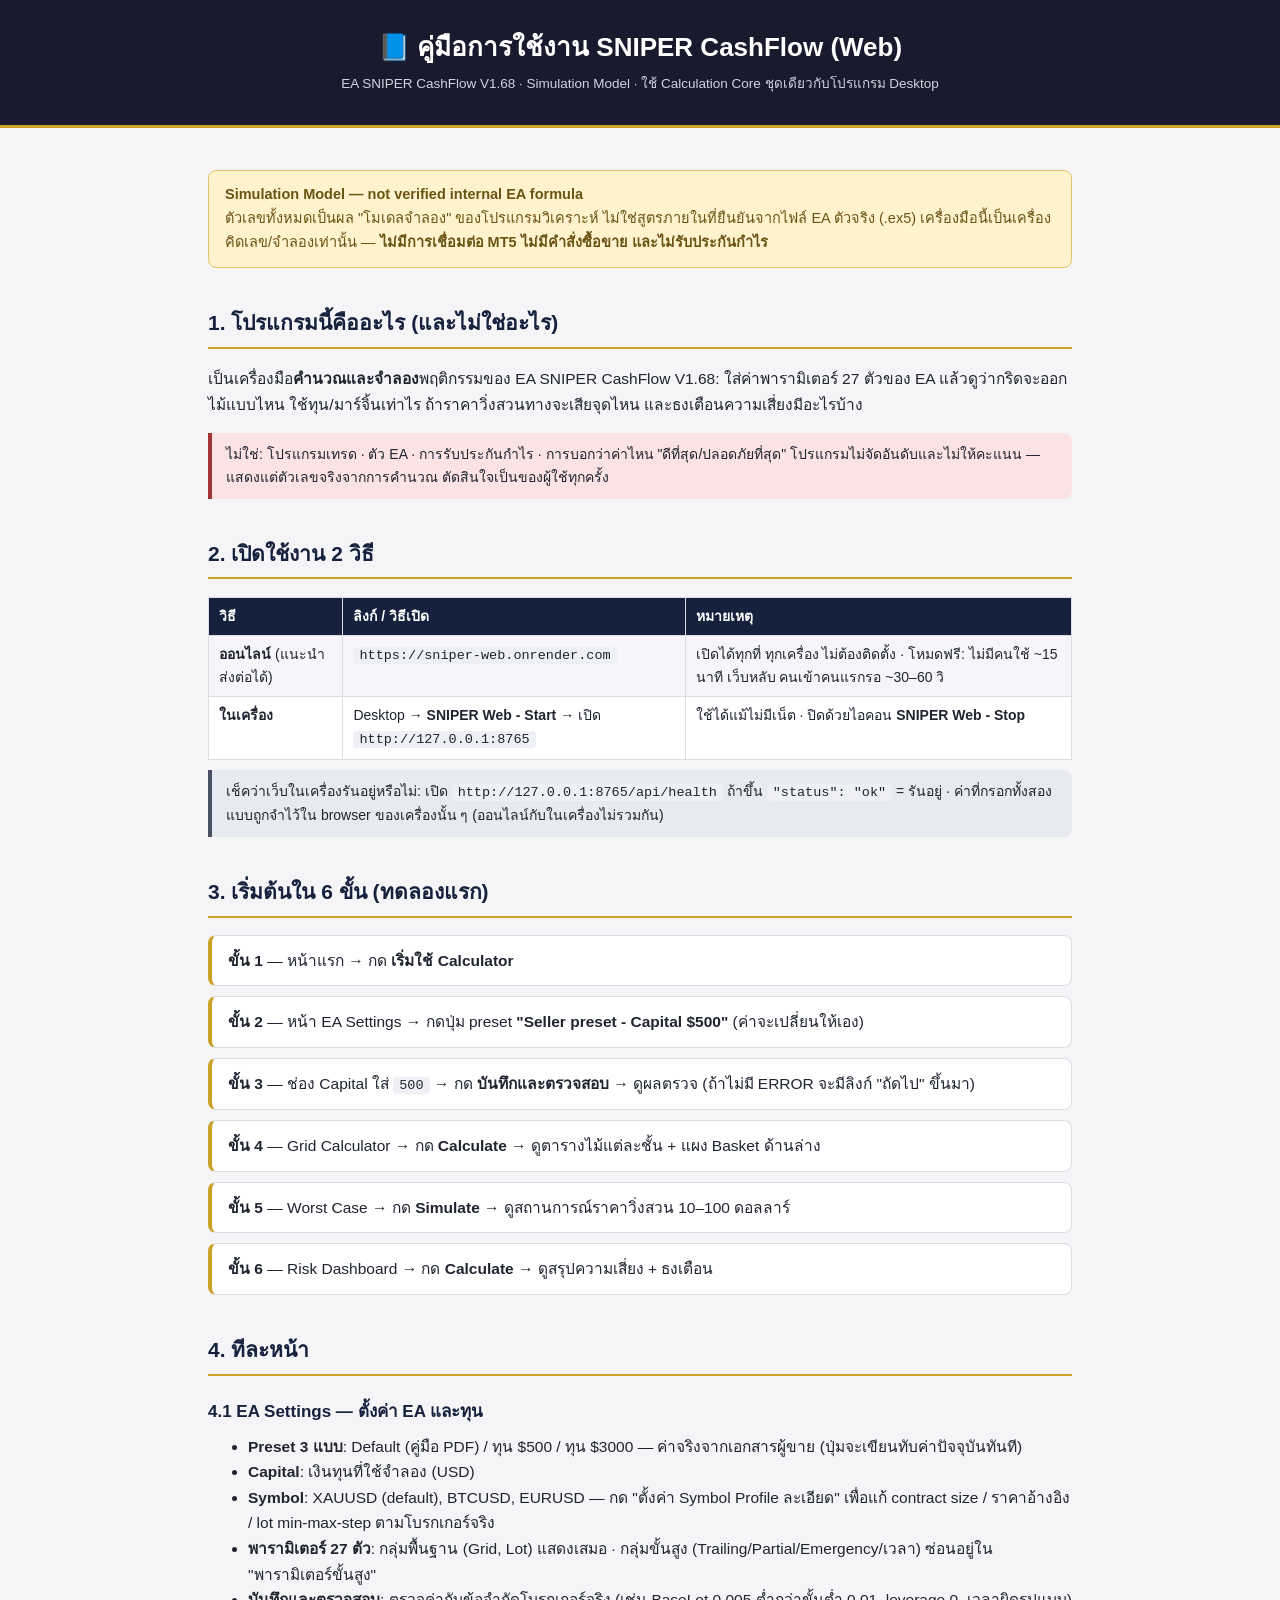
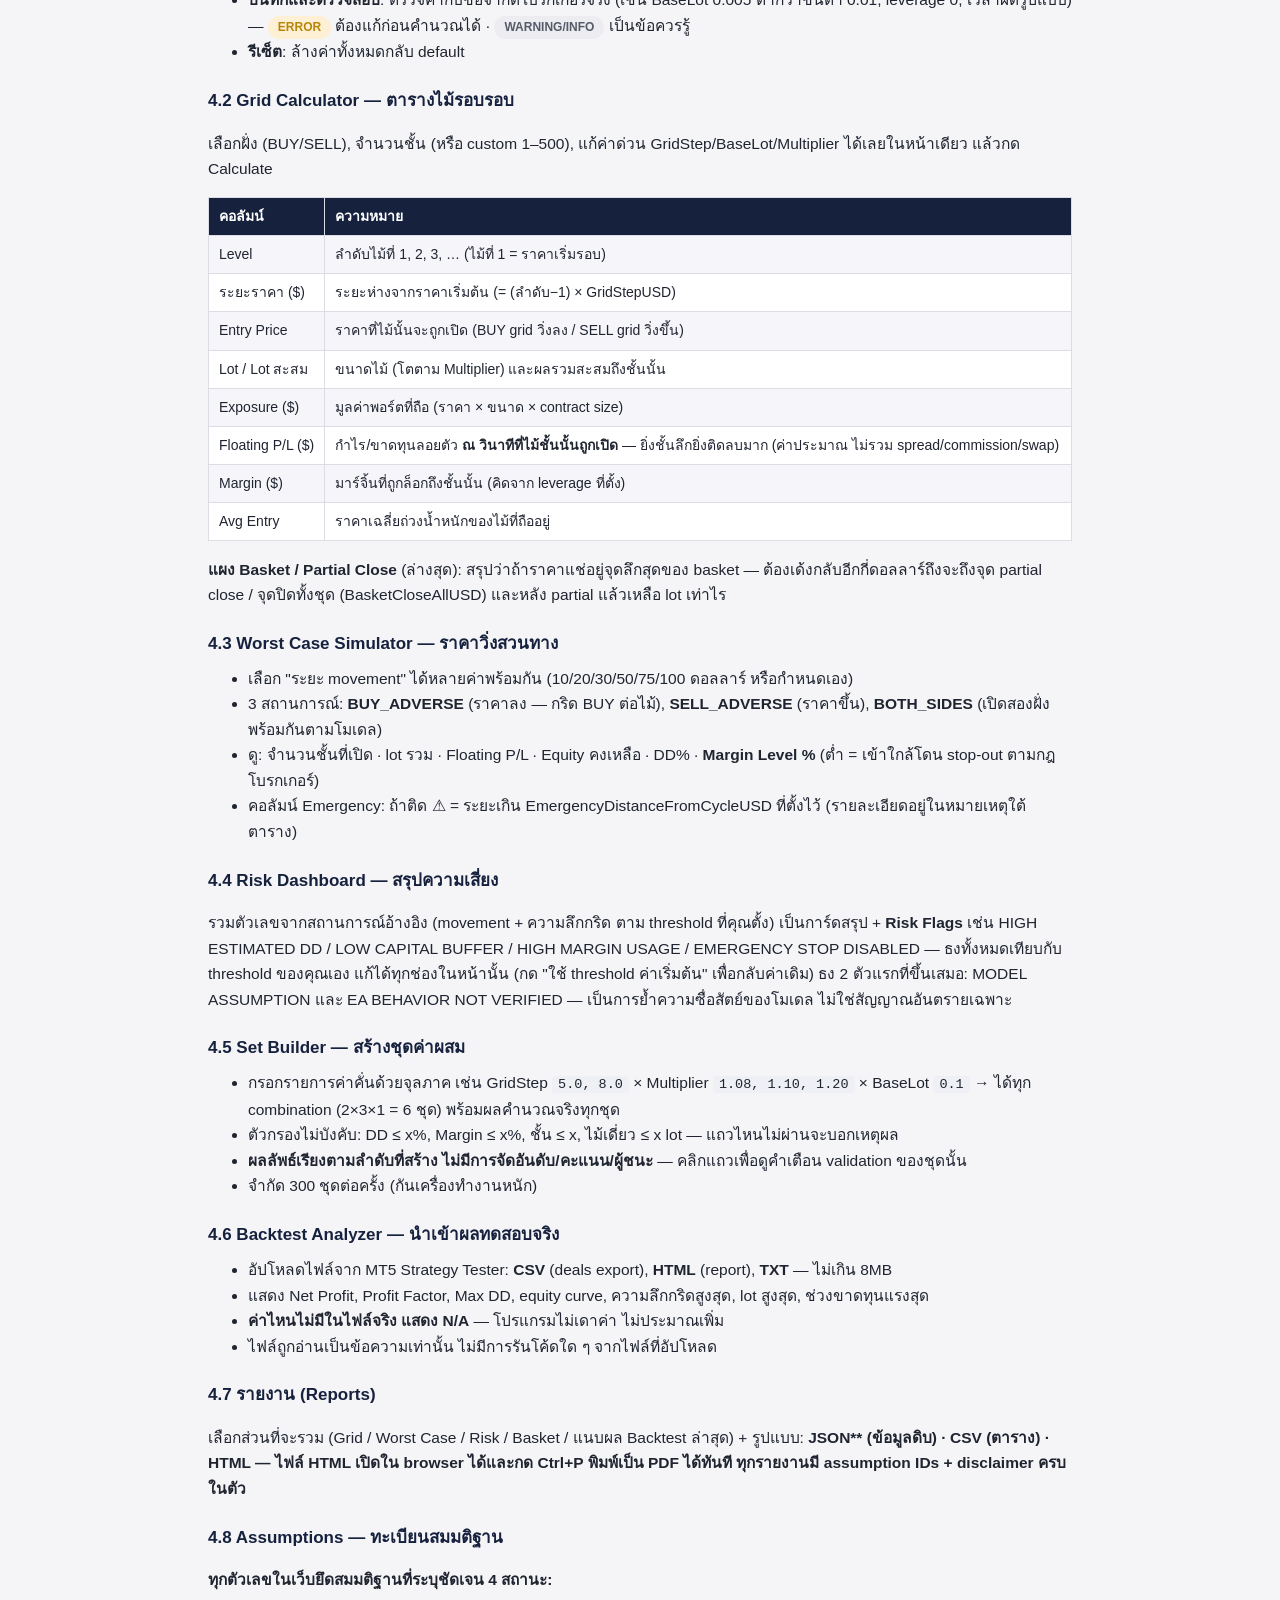
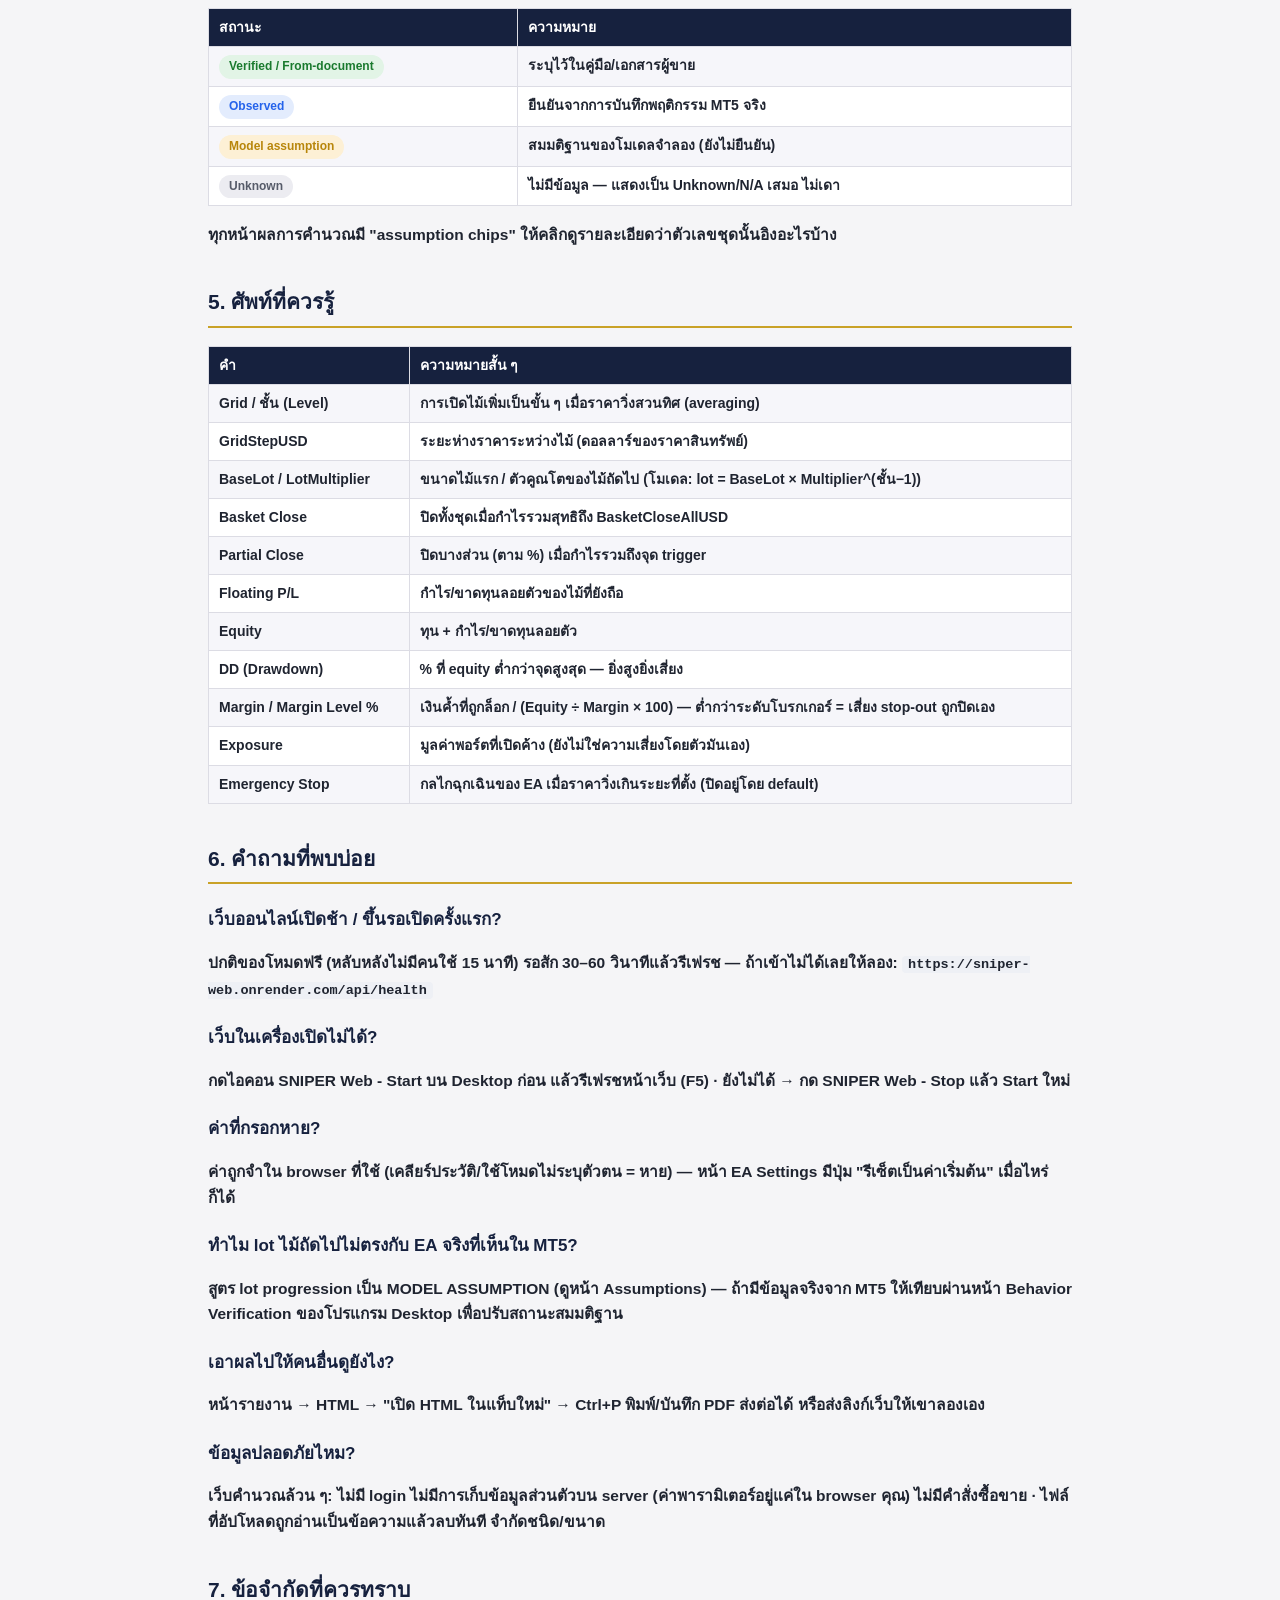
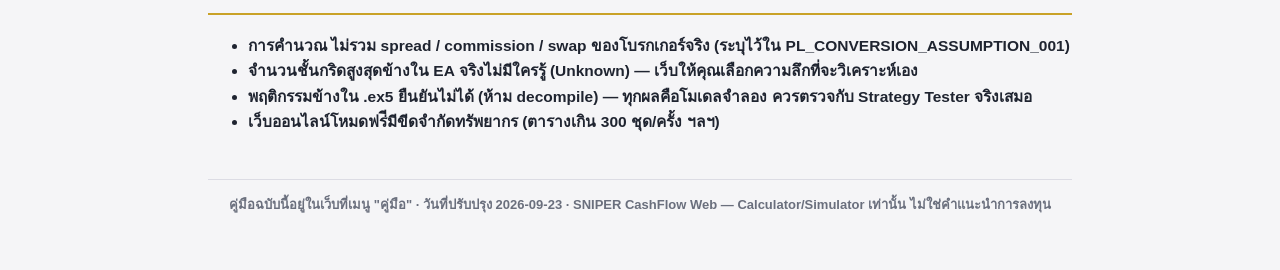
<file: web/frontend/manual.html>
<!DOCTYPE html>
<html lang="th">
<head>
<meta charset="utf-8">
<meta name="viewport" content="width=device-width, initial-scale=1">
<title>คู่มือการใช้งาน — SNIPER CashFlow Web</title>
<style>
:root{--navy:#16213e;--navy2:#1a1a2e;--gold:#c9a227;--bg:#f5f5f7;--line:#dcdce4;--muted:#6a6f7d;--warn:#a33333;--ok:#1a7a2e}
*{box-sizing:border-box}
body{font-family:"Segoe UI",Tahoma,Arial,sans-serif;background:var(--bg);color:#1f2430;margin:0;line-height:1.65;font-size:15.5px}
.wrap{max-width:900px;margin:0 auto;padding:24px 18px 60px}
header{background:var(--navy2);border-bottom:3px solid var(--gold);color:#fff;padding:26px 18px;text-align:center}
header h1{margin:0 0 4px;font-size:26px}
header p{margin:4px 0;color:#cfd3e0;font-size:13.5px}
.banner{background:#fff3cd;border:1px solid #e0c46c;color:#6b5313;padding:12px 16px;border-radius:8px;margin:18px 0;font-size:14.5px}
h2{color:var(--navy);border-bottom:2px solid var(--gold);padding-bottom:6px;margin-top:38px;font-size:21px}
h3{color:var(--navy);margin:22px 0 6px;font-size:17px}
table{border-collapse:collapse;width:100%;font-size:14px;background:#fff;margin:10px 0}
th,td{border:1px solid var(--line);padding:7px 10px;text-align:left;vertical-align:top}
th{background:var(--navy);color:#fff}
tr:nth-child(even){background:#f6f6fa}
code,.k{background:#eef0f5;border-radius:4px;padding:1px 6px;font-size:13.5px}
.step{background:#fff;border:1px solid var(--line);border-left:4px solid var(--gold);border-radius:8px;padding:12px 16px;margin:10px 0}
.note{background:#e8eaf1;border-left:4px solid #4a5064;border-radius:0 8px 8px 0;padding:10px 14px;font-size:14px;margin:10px 0}
.danger{background:#fbe3e3;border-left:4px solid var(--warn);border-radius:0 8px 8px 0;padding:10px 14px;font-size:14px;margin:10px 0}
ul{margin:8px 0}
a{color:var(--navy)}
.badge{display:inline-block;border-radius:999px;padding:2px 10px;font-size:12px;font-weight:700}
.b-g{background:#e2f4e6;color:var(--ok)}.b-a{background:#fdf0d5;color:#b8860b}.b-u{background:#ececf1;color:#565b69}.b-b{background:#e3ecfd;color:#2563eb}
footer{margin-top:44px;color:var(--muted);font-size:13px;text-align:center;border-top:1px solid var(--line);padding-top:14px}
@media print{body{background:#fff}.wrap{max-width:100%}}
</style>
</head>
<body>
<header>
  <h1>📘 คู่มือการใช้งาน SNIPER CashFlow (Web)</h1>
  <p>EA SNIPER CashFlow V1.68 · Simulation Model · ใช้ Calculation Core ชุดเดียวกับโปรแกรม Desktop</p>
</header>
<div class="wrap">

<div class="banner"><b>Simulation Model — not verified internal EA formula</b><br>
ตัวเลขทั้งหมดเป็นผล "โมเดลจำลอง" ของโปรแกรมวิเคราะห์ ไม่ใช่สูตรภายในที่ยืนยันจากไฟล์ EA ตัวจริง (.ex5)
เครื่องมือนี้เป็นเครื่องคิดเลข/จำลองเท่านั้น — <b>ไม่มีการเชื่อมต่อ MT5 ไม่มีคำสั่งซื้อขาย และไม่รับประกันกำไร</b></div>

<h2>1. โปรแกรมนี้คืออะไร (และไม่ใช่อะไร)</h2>
<p>เป็นเครื่องมือ<b>คำนวณและจำลอง</b>พฤติกรรมของ EA SNIPER CashFlow V1.68: ใส่ค่าพารามิเตอร์ 27 ตัวของ EA แล้วดูว่ากริดจะออกไม้แบบไหน
ใช้ทุน/มาร์จิ้นเท่าไร ถ้าราคาวิ่งสวนทางจะเสียจุดไหน และธงเตือนความเสี่ยงมีอะไรบ้าง</p>
<div class="danger">ไม่ใช่: โปรแกรมเทรด · ตัว EA · การรับประกันกำไร · การบอกว่าค่าไหน "ดีที่สุด/ปลอดภัยที่สุด"
โปรแกรมไม่จัดอันดับและไม่ให้คะแนน — แสดงแต่ตัวเลขจริงจากการคำนวณ ตัดสินใจเป็นของผู้ใช้ทุกครั้ง</div>

<h2>2. เปิดใช้งาน 2 วิธี</h2>
<table>
<tr><th>วิธี</th><th>ลิงก์ / วิธีเปิด</th><th>หมายเหตุ</th></tr>
<tr><td><b>ออนไลน์</b> (แนะนำ ส่งต่อได้)</td><td><code>https://sniper-web.onrender.com</code></td><td>เปิดได้ทุกที่ ทุกเครื่อง ไม่ต้องติดตั้ง · โหมดฟรี: ไม่มีคนใช้ ~15 นาที เว็บหลับ คนเข้าคนแรกรอ ~30–60 วิ</td></tr>
<tr><td><b>ในเครื่อง</b></td><td>Desktop → <b>SNIPER Web - Start</b> → เปิด <code>http://127.0.0.1:8765</code></td><td>ใช้ได้แม้ไม่มีเน็ต · ปิดด้วยไอคอน <b>SNIPER Web - Stop</b></td></tr>
</table>
<div class="note">เช็คว่าเว็บในเครื่องรันอยู่หรือไม่: เปิด <code>http://127.0.0.1:8765/api/health</code> ถ้าขึ้น <code>"status": "ok"</code> = รันอยู่
· ค่าที่กรอกทั้งสองแบบถูกจำไว้ใน browser ของเครื่องนั้น ๆ (ออนไลน์กับในเครื่องไม่รวมกัน)</div>

<h2>3. เริ่มต้นใน 6 ขั้น (ทดลองแรก)</h2>
<div class="step"><b>ขั้น 1</b> — หน้าแรก → กด <b>เริ่มใช้ Calculator</b></div>
<div class="step"><b>ขั้น 2</b> — หน้า EA Settings → กดปุ่ม preset <b>"Seller preset - Capital $500"</b> (ค่าจะเปลี่ยนให้เอง)</div>
<div class="step"><b>ขั้น 3</b> — ช่อง Capital ใส่ <code>500</code> → กด <b>บันทึกและตรวจสอบ</b> → ดูผลตรวจ (ถ้าไม่มี ERROR จะมีลิงก์ "ถัดไป" ขึ้นมา)</div>
<div class="step"><b>ขั้น 4</b> — Grid Calculator → กด <b>Calculate</b> → ดูตารางไม้แต่ละชั้น + แผง Basket ด้านล่าง</div>
<div class="step"><b>ขั้น 5</b> — Worst Case → กด <b>Simulate</b> → ดูสถานการณ์ราคาวิ่งสวน 10–100 ดอลลาร์</div>
<div class="step"><b>ขั้น 6</b> — Risk Dashboard → กด <b>Calculate</b> → ดูสรุปความเสี่ยง + ธงเตือน</div>

<h2>4. ทีละหน้า</h2>

<h3>4.1 EA Settings — ตั้งค่า EA และทุน</h3>
<ul>
<li><b>Preset 3 แบบ</b>: Default (คู่มือ PDF) / ทุน $500 / ทุน $3000 — ค่าจริงจากเอกสารผู้ขาย (ปุ่มจะเขียนทับค่าปัจจุบันทันที)</li>
<li><b>Capital</b>: เงินทุนที่ใช้จำลอง (USD)</li>
<li><b>Symbol</b>: XAUUSD (default), BTCUSD, EURUSD — กด "ตั้งค่า Symbol Profile ละเอียด" เพื่อแก้ contract size / ราคาอ้างอิง / lot min-max-step ตามโบรกเกอร์จริง</li>
<li><b>พารามิเตอร์ 27 ตัว</b>: กลุ่มพื้นฐาน (Grid, Lot) แสดงเสมอ · กลุ่มขั้นสูง (Trailing/Partial/Emergency/เวลา) ซ่อนอยู่ใน "พารามิเตอร์ขั้นสูง"</li>
<li><b>บันทึกและตรวจสอบ</b>: ตรวจค่ากับข้อจำกัดโบรกเกอร์จริง (เช่น BaseLot 0.005 ต่ำกว่าขั้นต่ำ 0.01, leverage 0, เวลาผิดรูปแบบ) — <span class="badge b-a">ERROR</span> ต้องแก้ก่อนคำนวณได้ · <span class="badge b-u">WARNING/INFO</span> เป็นข้อควรรู้</li>
<li><b>รีเซ็ต</b>: ล้างค่าทั้งหมดกลับ default</li>
</ul>

<h3>4.2 Grid Calculator — ตารางไม้รอบรอบ</h3>
<p>เลือกฝั่ง (BUY/SELL), จำนวนชั้น (หรือ custom 1–500), แก้ค่าด่วน GridStep/BaseLot/Multiplier ได้เลยในหน้าเดียว แล้วกด Calculate</p>
<table>
<tr><th>คอลัมน์</th><th>ความหมาย</th></tr>
<tr><td>Level</td><td>ลำดับไม้ที่ 1, 2, 3, … (ไม้ที่ 1 = ราคาเริ่มรอบ)</td></tr>
<tr><td>ระยะราคา ($)</td><td>ระยะห่างจากราคาเริ่มต้น (= (ลำดับ−1) × GridStepUSD)</td></tr>
<tr><td>Entry Price</td><td>ราคาที่ไม้นั้นจะถูกเปิด (BUY grid วิ่งลง / SELL grid วิ่งขึ้น)</td></tr>
<tr><td>Lot / Lot สะสม</td><td>ขนาดไม้ (โตตาม Multiplier) และผลรวมสะสมถึงชั้นนั้น</td></tr>
<tr><td>Exposure ($)</td><td>มูลค่าพอร์ตที่ถือ (ราคา × ขนาด × contract size)</td></tr>
<tr><td>Floating P/L ($)</td><td>กำไร/ขาดทุนลอยตัว <b>ณ วินาทีที่ไม้ชั้นนั้นถูกเปิด</b> — ยิ่งชั้นลึกยิ่งติดลบมาก (ค่าประมาณ ไม่รวม spread/commission/swap)</td></tr>
<tr><td>Margin ($)</td><td>มาร์จิ้นที่ถูกล็อกถึงชั้นนั้น (คิดจาก leverage ที่ตั้ง)</td></tr>
<tr><td>Avg Entry</td><td>ราคาเฉลี่ยถ่วงน้ำหนักของไม้ที่ถืออยู่</td></tr>
</table>
<p><b>แผง Basket / Partial Close</b> (ล่างสุด): สรุปว่าถ้าราคาแช่อยู่จุดลึกสุดของ basket — ต้องเด้งกลับอีกกี่ดอลลาร์ถึงจะถึงจุด partial close / จุดปิดทั้งชุด (BasketCloseAllUSD) และหลัง partial แล้วเหลือ lot เท่าไร</p>

<h3>4.3 Worst Case Simulator — ราคาวิ่งสวนทาง</h3>
<ul>
<li>เลือก "ระยะ movement" ได้หลายค่าพร้อมกัน (10/20/30/50/75/100 ดอลลาร์ หรือกำหนดเอง)</li>
<li>3 สถานการณ์: <b>BUY_ADVERSE</b> (ราคาลง — กริด BUY ต่อไม้), <b>SELL_ADVERSE</b> (ราคาขึ้น), <b>BOTH_SIDES</b> (เปิดสองฝั่งพร้อมกันตามโมเดล)</li>
<li>ดู: จำนวนชั้นที่เปิด · lot รวม · Floating P/L · Equity คงเหลือ · DD% · <b>Margin Level %</b> (ต่ำ = เข้าใกล้โดน stop-out ตามกฎโบรกเกอร์)</li>
<li>คอลัมน์ Emergency: ถ้าติด ⚠ = ระยะเกิน EmergencyDistanceFromCycleUSD ที่ตั้งไว้ (รายละเอียดอยู่ในหมายเหตุใต้ตาราง)</li>
</ul>

<h3>4.4 Risk Dashboard — สรุปความเสี่ยง</h3>
<p>รวมตัวเลขจากสถานการณ์อ้างอิง (movement + ความลึกกริด ตาม threshold ที่คุณตั้ง) เป็นการ์ดสรุป + <b>Risk Flags</b> เช่น
HIGH ESTIMATED DD / LOW CAPITAL BUFFER / HIGH MARGIN USAGE / EMERGENCY STOP DISABLED
— ธงทั้งหมดเทียบกับ threshold ของคุณเอง แก้ได้ทุกช่องในหน้านั้น (กด "ใช้ threshold ค่าเริ่มต้น" เพื่อกลับค่าเดิม)
ธง 2 ตัวแรกที่ขึ้นเสมอ: MODEL ASSUMPTION และ EA BEHAVIOR NOT VERIFIED — เป็นการย้ำความซื่อสัตย์ของโมเดล ไม่ใช่สัญญาณอันตรายเฉพาะ</p>

<h3>4.5 Set Builder — สร้างชุดค่าผสม</h3>
<ul>
<li>กรอกรายการค่าคั่นด้วยจุลภาค เช่น GridStep <code>5.0, 8.0</code> × Multiplier <code>1.08, 1.10, 1.20</code> × BaseLot <code>0.1</code> → ได้ทุก combination (2×3×1 = 6 ชุด) พร้อมผลคำนวณจริงทุกชุด</li>
<li>ตัวกรองไม่บังคับ: DD ≤ x%, Margin ≤ x%, ชั้น ≤ x, ไม้เดี่ยว ≤ x lot — แถวไหนไม่ผ่านจะบอกเหตุผล</li>
<li><b>ผลลัพธ์เรียงตามลำดับที่สร้าง ไม่มีการจัดอันดับ/คะแนน/ผู้ชนะ</b> — คลิกแถวเพื่อดูคำเตือน validation ของชุดนั้น</li>
<li>จำกัด 300 ชุดต่อครั้ง (กันเครื่องทำงานหนัก)</li>
</ul>

<h3>4.6 Backtest Analyzer — นำเข้าผลทดสอบจริง</h3>
<ul>
<li>อัปโหลดไฟล์จาก MT5 Strategy Tester: <b>CSV</b> (deals export), <b>HTML</b> (report), <b>TXT</b> — ไม่เกิน 8MB</li>
<li>แสดง Net Profit, Profit Factor, Max DD, equity curve, ความลึกกริดสูงสุด, lot สูงสุด, ช่วงขาดทุนแรงสุด</li>
<li><b>ค่าไหนไม่มีในไฟล์จริง แสดง N/A</b> — โปรแกรมไม่เดาค่า ไม่ประมาณเพิ่ม</li>
<li>ไฟล์ถูกอ่านเป็นข้อความเท่านั้น ไม่มีการรันโค้ดใด ๆ จากไฟล์ที่อัปโหลด</li>
</ul>

<h3>4.7 รายงาน (Reports)</h3>
<p>เลือกส่วนที่จะรวม (Grid / Worst Case / Risk / Basket / แนบผล Backtest ล่าสุด) + รูปแบบ:
<b>JSON** (ข้อมูลดิบ) · <b>CSV</b> (ตาราง) · <b>HTML</b> — ไฟล์ HTML เปิดใน browser ได้และกด Ctrl+P พิมพ์เป็น PDF ได้ทันที
ทุกรายงานมี assumption IDs + disclaimer ครบในตัว</p>

<h3>4.8 Assumptions — ทะเบียนสมมติฐาน</h3>
<p>ทุกตัวเลขในเว็บยึดสมมติฐานที่ระบุชัดเจน 4 สถานะ:</p>
<table>
<tr><th>สถานะ</th><th>ความหมาย</th></tr>
<tr><td><span class="badge b-g">Verified / From-document</span></td><td>ระบุไว้ในคู่มือ/เอกสารผู้ขาย</td></tr>
<tr><td><span class="badge b-b">Observed</span></td><td>ยืนยันจากการบันทึกพฤติกรรม MT5 จริง</td></tr>
<tr><td><span class="badge b-a">Model assumption</span></td><td>สมมติฐานของโมเดลจำลอง (ยังไม่ยืนยัน)</td></tr>
<tr><td><span class="badge b-u">Unknown</span></td><td>ไม่มีข้อมูล — แสดงเป็น Unknown/N/A เสมอ ไม่เดา</td></tr>
</table>
<p>ทุกหน้าผลการคำนวณมี "assumption chips" ให้คลิกดูรายละเอียดว่าตัวเลขชุดนั้นอิงอะไรบ้าง</p>

<h2>5. ศัพท์ที่ควรรู้</h2>
<table>
<tr><th>คำ</th><th>ความหมายสั้น ๆ</th></tr>
<tr><td>Grid / ชั้น (Level)</td><td>การเปิดไม้เพิ่มเป็นขั้น ๆ เมื่อราคาวิ่งสวนทิศ (averaging)</td></tr>
<tr><td>GridStepUSD</td><td>ระยะห่างราคาระหว่างไม้ (ดอลลาร์ของราคาสินทรัพย์)</td></tr>
<tr><td>BaseLot / LotMultiplier</td><td>ขนาดไม้แรก / ตัวคูณโตของไม้ถัดไป (โมเดล: lot = BaseLot × Multiplier^(ชั้น−1))</td></tr>
<tr><td>Basket Close</td><td>ปิดทั้งชุดเมื่อกำไรรวมสุทธิถึง BasketCloseAllUSD</td></tr>
<tr><td>Partial Close</td><td>ปิดบางส่วน (ตาม %) เมื่อกำไรรวมถึงจุด trigger</td></tr>
<tr><td>Floating P/L</td><td>กำไร/ขาดทุนลอยตัวของไม้ที่ยังถือ</td></tr>
<tr><td>Equity</td><td>ทุน + กำไร/ขาดทุนลอยตัว</td></tr>
<tr><td>DD (Drawdown)</td><td>% ที่ equity ต่ำกว่าจุดสูงสุด — ยิ่งสูงยิ่งเสี่ยง</td></tr>
<tr><td>Margin / Margin Level %</td><td>เงินค้ำที่ถูกล็อก / (Equity ÷ Margin × 100) — ต่ำกว่าระดับโบรกเกอร์ = เสี่ยง stop-out ถูกปิดเอง</td></tr>
<tr><td>Exposure</td><td>มูลค่าพอร์ตที่เปิดค้าง (ยังไม่ใช่ความเสี่ยงโดยตัวมันเอง)</td></tr>
<tr><td>Emergency Stop</td><td>กลไกฉุกเฉินของ EA เมื่อราคาวิ่งเกินระยะที่ตั้ง (ปิดอยู่โดย default)</td></tr>
</table>

<h2>6. คำถามที่พบบ่อย</h2>
<h3>เว็บออนไลน์เปิดช้า / ขึ้นรอเปิดครั้งแรก?</h3>
<p>ปกติของโหมดฟรี (หลับหลังไม่มีคนใช้ 15 นาที) รอสัก 30–60 วินาทีแล้วรีเฟรช — ถ้าเข้าไม่ได้เลยให้ลอง: <code>https://sniper-web.onrender.com/api/health</code></p>
<h3>เว็บในเครื่องเปิดไม่ได้?</h3>
<p>กดไอคอน <b>SNIPER Web - Start</b> บน Desktop ก่อน แล้วรีเฟรชหน้าเว็บ (F5) · ยังไม่ได้ → กด SNIPER Web - Stop แล้ว Start ใหม่</p>
<h3>ค่าที่กรอกหาย?</h3>
<p>ค่าถูกจำใน browser ที่ใช้ (เคลียร์ประวัติ/ใช้โหมดไม่ระบุตัวตน = หาย) — หน้า EA Settings มีปุ่ม "รีเซ็ตเป็นค่าเริ่มต้น" เมื่อไหร่ก็ได้</p>
<h3>ทำไม lot ไม้ถัดไปไม่ตรงกับ EA จริงที่เห็นใน MT5?</h3>
<p>สูตร lot progression เป็น MODEL ASSUMPTION (ดูหน้า Assumptions) — ถ้ามีข้อมูลจริงจาก MT5 ให้เทียบผ่านหน้า Behavior Verification ของโปรแกรม Desktop เพื่อปรับสถานะสมมติฐาน</p>
<h3>เอาผลไปให้คนอื่นดูยังไง?</h3>
<p>หน้ารายงาน → HTML → "เปิด HTML ในแท็บใหม่" → Ctrl+P พิมพ์/บันทึก PDF ส่งต่อได้ หรือส่งลิงก์เว็บให้เขาลองเอง</p>
<h3>ข้อมูลปลอดภัยไหม?</h3>
<p>เว็บคำนวณล้วน ๆ: ไม่มี login ไม่มีการเก็บข้อมูลส่วนตัวบน server (ค่าพารามิเตอร์อยู่แค่ใน browser คุณ) ไม่มีคำสั่งซื้อขาย · ไฟล์ที่อัปโหลดถูกอ่านเป็นข้อความแล้วลบทันที จำกัดชนิด/ขนาด</p>

<h2>7. ข้อจำกัดที่ควรทราบ</h2>
<ul>
<li>การคำนวณ <b>ไม่รวม spread / commission / swap</b> ของโบรกเกอร์จริง (ระบุไว้ใน PL_CONVERSION_ASSUMPTION_001)</li>
<li>จำนวนชั้นกริดสูงสุดข้างใน EA จริงไม่มีใครรู้ (Unknown) — เว็บให้คุณเลือกความลึกที่จะวิเคราะห์เอง</li>
<li>พฤติกรรมข้างใน .ex5 ยืนยันไม่ได้ (ห้าม decompile) — ทุกผลคือโมเดลจำลอง ควรตรวจกับ Strategy Tester จริงเสมอ</li>
<li>เว็บออนไลน์โหมดฟร่ีมีขีดจำกัดทรัพยากร (ตารางเกิน 300 ชุด/ครั้ง ฯลฯ)</li>
</ul>

<footer>
คู่มือฉบับนี้อยู่ในเว็บที่เมนู "คู่มือ" · วันที่ปรับปรุง 2026-09-23 ·
SNIPER CashFlow Web — Calculator/Simulator เท่านั้น ไม่ใช่คำแนะนำการลงทุน
</footer>
</div>
</body>
</html>
</file>
